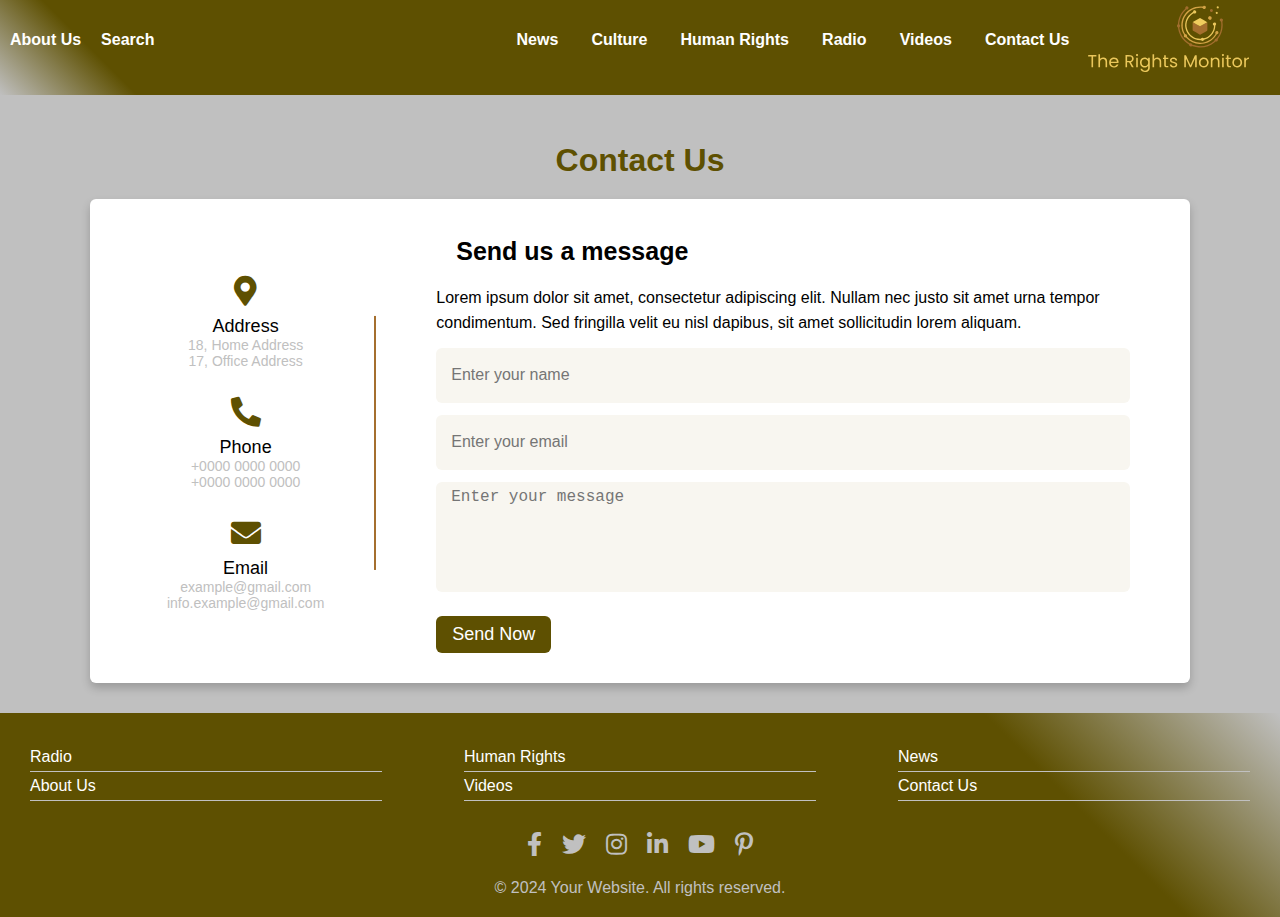
<file: contact_us.html>
<!DOCTYPE html>
<html lang="en">
<head>
    <meta charset="UTF-8">
    <meta name="viewport" content="width=device-width, initial-scale=1.0">
    <title>Contact Us</title>
    <link rel="stylesheet" href="https://cdnjs.cloudflare.com/ajax/libs/font-awesome/5.15.4/css/all.min.css">
    <link rel="stylesheet" href="styles.css">
</head>
<body>
  <header>
    <div class="mobile-header-flex-container">
      <span style="font-size:30px;cursor:pointer" class="openbtn item-left" onclick="openNav()">&#9776;</span>
      <a href="index.html" style="cursor:pointer" class="myNavLogo item-right"><img src="logo.svg" alt="Logo"></a>
    </div>
    <div id="myNav" class="overlay">
      <span href="javascript:void(0)" class="closebtn" onclick="closeNav()">&times;</span>
      <div class="overlay-content">
        <a href="about_us.html">About Us</a>
        <a href="news.html">News</a>
        <a href="culture.html">Culture</a>
        <a href="contact_us">Contact Us</a>
      </div>
    </div>
    <nav>
      <div class="left-links">
          <ul>
              <li><a href="about_us.html" id="about_us">About Us</a></li>
              <!-- <li><a href="#">Link 2</a></li> -->
              <li id="container">
                <a href="#" id="search-link">Search</a>
                <input type="text" id="search-input" placeholder="Type your search here" style="display: none;">
              </li>
          </ul>
      </div>
      <div class="right-links">
          <ul>
              <li><a href="news.html" id="news">News</a></li>
              <li><a href="culture.html" id="culture">Culture</a></li>
              <li><a href="human_rights.html" id="human_rights">Human Rights</a></li>
              <li><a href="radio.html" id="radio">Radio</a></li>
              <li><a href="videos.html" id="videos">Videos</a></li>
              <li><a href="contact_us.html" id="contact_us">Contact Us</a></li>
              <li class="logo"><a href="index.html" id="logo"><img src="logo.svg" alt="Logo"></a></li>
          </ul>
      </div>
    </nav>
  </header>

  <main class="main-body">

    <div class="main-content contact-main-content">
      <h1>Contact Us</h1>
      <div class="container">
        <div class="content">
          <div class="left-side">
            <div class="address details">
              <i class="fas fa-map-marker-alt"></i>
              <div class="topic">Address</div>
              <div class="text-one">18, Home Address</div>
              <div class="text-two">17, Office Address</div>
            </div>
            <div class="phone details">
              <i class="fas fa-phone-alt"></i>
              <div class="topic">Phone</div>
              <div class="text-one">+0000 0000 0000</div>
              <div class="text-two">+0000 0000 0000</div>
            </div>
            <div class="email details">
              <i class="fas fa-envelope"></i>
              <div class="topic">Email</div>
              <div class="text-one">example@gmail.com</div>
              <div class="text-two">info.example@gmail.com</div>
            </div>
          </div>
          <div class="right-side">
            <div class="topic-text">Send us a message</div>
            <p>Lorem ipsum dolor sit amet, consectetur adipiscing elit. Nullam nec justo sit amet urna tempor condimentum. Sed fringilla velit eu nisl dapibus, sit amet sollicitudin lorem aliquam.</p>
            <form action="#">
              <div class="input-box">
                <input type="text" placeholder="Enter your name" />
              </div>
              <div class="input-box">
                <input type="text" placeholder="Enter your email" />
              </div>
              <div class="input-box message-box">
                <textarea placeholder="Enter your message"></textarea>
              </div>
              <div class="button">
                <input type="button" value="Send Now" />
              </div>
            </form>
          </div>
        </div>
      </div>
    </div>
  </main>

  <footer class="footer">
    <div class="row-container">
      <div class="column">
        <ul>
          <li><a href="radio.html">Radio</a></li>
          <li><a href="about_us.html">About Us</a></li>
        </ul>
      </div>
      <div class="column">
        <ul>
          <li><a href="human_rights.html">Human Rights</a></li>
          <li><a href="videos.html">Videos</a></li>
        </ul>
      </div>
      <div class="column">
        <ul>
          <li><a href="news.html">News</a></li>
          <li><a href="contact_us.html">Contact Us</a></li>
        </ul>
      </div>
    </div>
    <div class="social-row">
      <a href="https://www.facebook.com/"><i class="fab fa-facebook-f"></i></a>
      <a href="https://twitter.com/?lang=en"><i class="fab fa-twitter"></i></a>
      <a href="https://www.instagram.com/"><i class="fab fa-instagram"></i></a>
      <a href="https://www.linkedin.com/"><i class="fab fa-linkedin-in"></i></a>
      <a href="https://www.youtube.com/"><i class="fab fa-youtube"></i></a>
      <a href="https://www.pinterest.com/"><i class="fab fa-pinterest-p"></i></a>
    </div>
    <p class="copyright">&copy; 2024 Your Website. All rights reserved.</p>
  </footer>

  <script src="scripts.js"></script>
  <script src="player.js"></script>
</body>
</html>
</file>
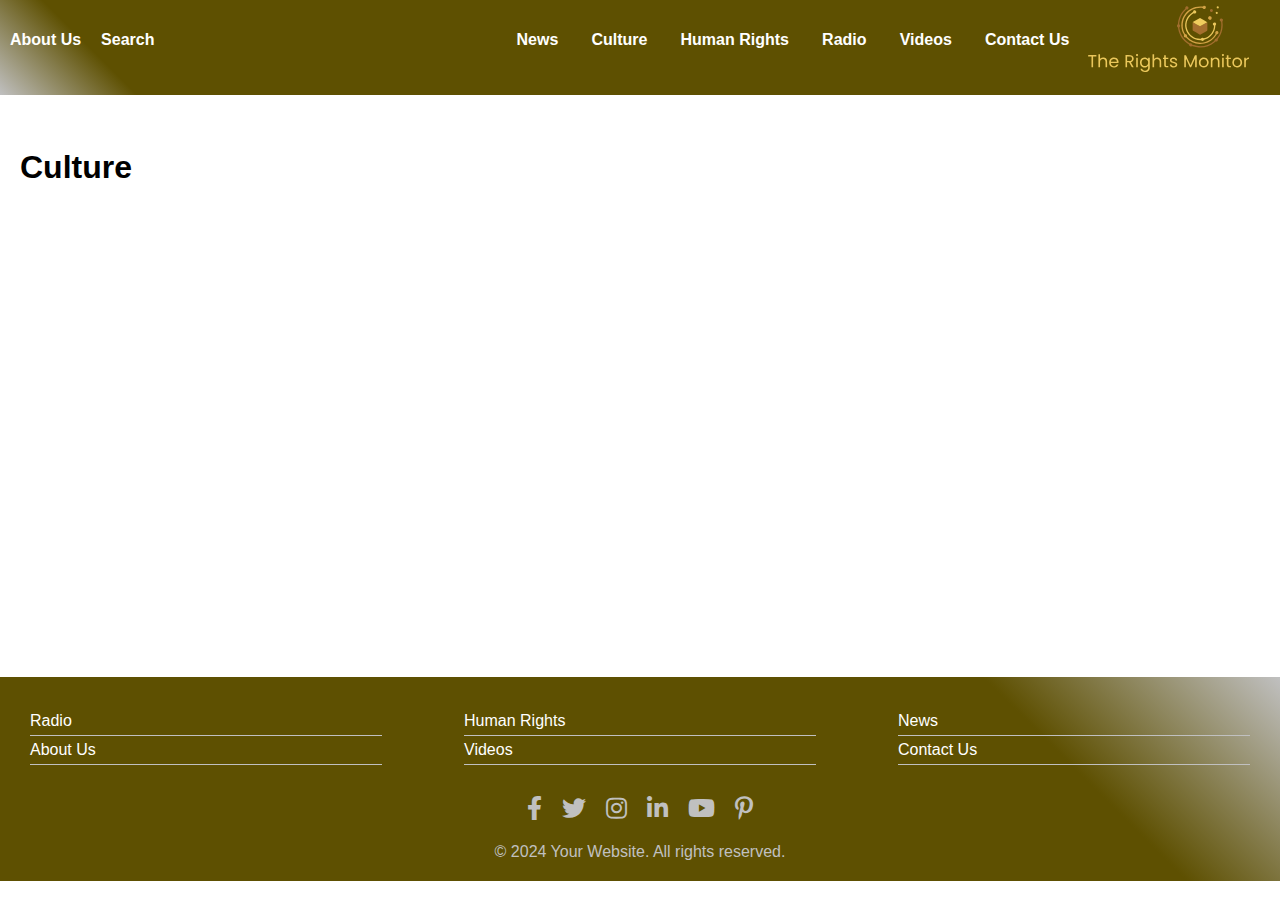
<file: culture.html>
<!DOCTYPE html>
<html lang="en">
<head>
    <meta charset="UTF-8">
    <meta name="viewport" content="width=device-width, initial-scale=1.0">
    <title>Culture</title>
    <link rel="stylesheet" href="https://cdnjs.cloudflare.com/ajax/libs/font-awesome/5.15.4/css/all.min.css">
    <link rel="stylesheet" href="styles.css">
</head>
<body>
  <header>
    <div class="mobile-header-flex-container">
      <span style="font-size:30px;cursor:pointer" class="openbtn item-left" onclick="openNav()">&#9776;</span>
      <a href="index.html" style="cursor:pointer" class="myNavLogo item-right"><img src="logo.svg" alt="Logo"></a>
    </div>
    <div id="myNav" class="overlay">
      <span href="javascript:void(0)" class="closebtn" onclick="closeNav()">&times;</span>
      <div class="overlay-content">
        <a href="about_us.html">About Us</a>
        <a href="news.html">News</a>
        <a href="culture.html">Culture</a>
        <a href="contact_us">Contact Us</a>
      </div>
    </div>
    <nav>
      <div class="left-links">
          <ul>
              <li><a href="about_us.html" id="about_us">About Us</a></li>
              <!-- <li><a href="#">Link 2</a></li> -->
              <li id="container">
                <a href="#" id="search-link">Search</a>
                <input type="text" id="search-input" placeholder="Type your search here" style="display: none;">
              </li>
          </ul>
      </div>
      <div class="right-links">
          <ul>
              <li><a href="news.html" id="news">News</a></li>
              <li><a href="culture.html" id="culture">Culture</a></li>
              <li><a href="human_rights.html" id="human_rights">Human Rights</a></li>
              <li><a href="radio.html" id="radio">Radio</a></li>
              <li><a href="videos.html" id="videos">Videos</a></li>
              <li><a href="contact_us.html" id="contact_us">Contact Us</a></li>
              <li class="logo"><a href="index.html" id="logo"><img src="logo.svg" alt="Logo"></a></li>
          </ul>
      </div>
    </nav>
  </header>

  <main class="main-body">

    <div class="main-content culture-main-content">
      <h1>Culture</h1>
    </div>
  </main>

  <footer class="footer">
    <div class="row-container">
      <div class="column">
        <ul>
          <li><a href="radio.html">Radio</a></li>
          <li><a href="about_us.html">About Us</a></li>
        </ul>
      </div>
      <div class="column">
        <ul>
          <li><a href="human_rights.html">Human Rights</a></li>
          <li><a href="videos.html">Videos</a></li>
        </ul>
      </div>
      <div class="column">
        <ul>
          <li><a href="news.html">News</a></li>
          <li><a href="contact_us.html">Contact Us</a></li>
        </ul>
      </div>
    </div>
    <div class="social-row">
      <a href="https://www.facebook.com/"><i class="fab fa-facebook-f"></i></a>
      <a href="https://twitter.com/?lang=en"><i class="fab fa-twitter"></i></a>
      <a href="https://www.instagram.com/"><i class="fab fa-instagram"></i></a>
      <a href="https://www.linkedin.com/"><i class="fab fa-linkedin-in"></i></a>
      <a href="https://www.youtube.com/"><i class="fab fa-youtube"></i></a>
      <a href="https://www.pinterest.com/"><i class="fab fa-pinterest-p"></i></a>
    </div>
    <p class="copyright">&copy; 2024 Your Website. All rights reserved.</p>
  </footer>

  <script src="scripts.js"></script>
  <script src="player.js"></script>
</body>
</html>
</file>
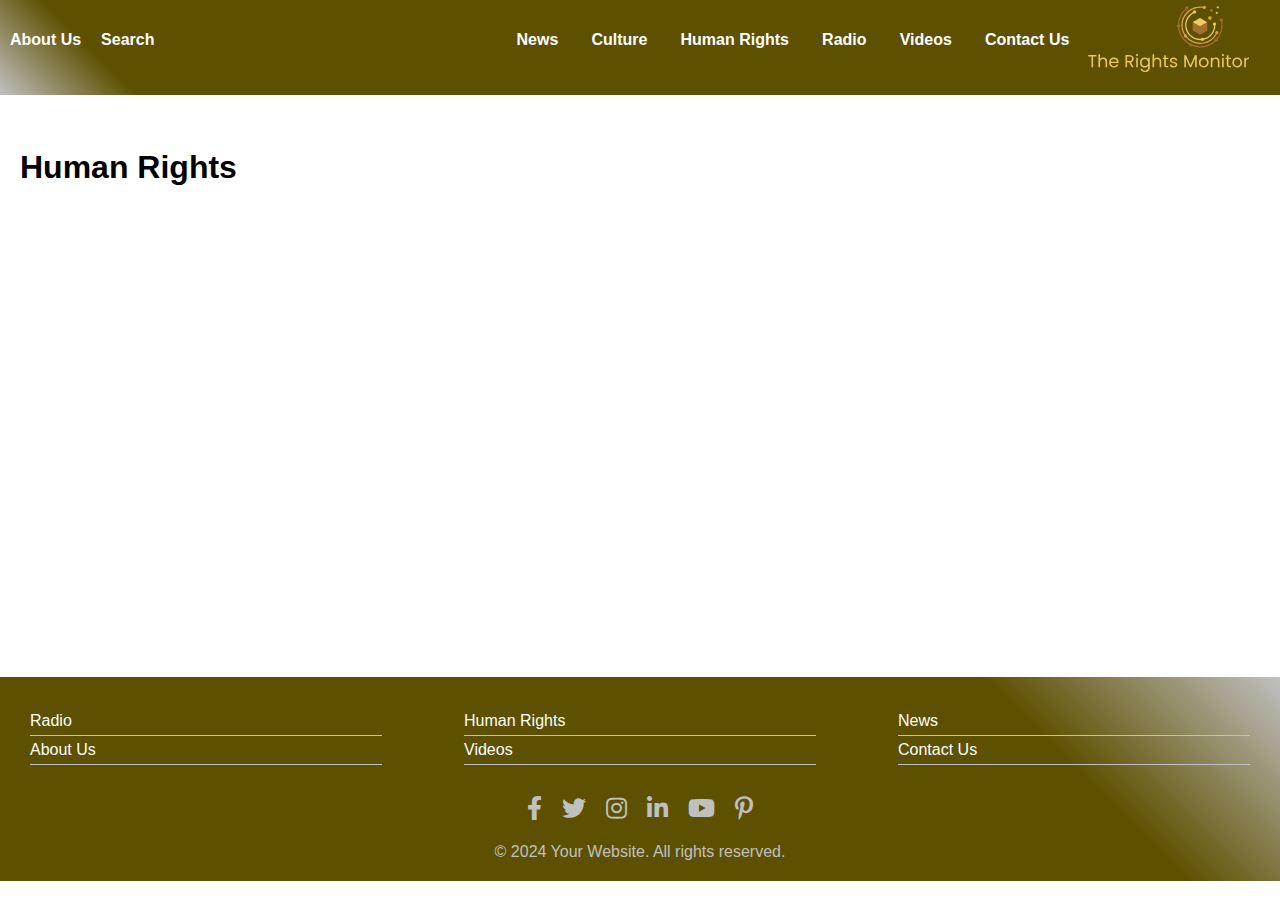
<file: human_rights.html>
<!DOCTYPE html>
<html lang="en">
<head>
    <meta charset="UTF-8">
    <meta name="viewport" content="width=device-width, initial-scale=1.0">
    <title>Human Rights</title>
    <link rel="stylesheet" href="https://cdnjs.cloudflare.com/ajax/libs/font-awesome/5.15.4/css/all.min.css">
    <link rel="stylesheet" href="styles.css">
</head>
<body>
  <header>
    <div class="mobile-header-flex-container">
      <span style="font-size:30px;cursor:pointer" class="openbtn item-left" onclick="openNav()">&#9776;</span>
      <a href="index.html" style="cursor:pointer" class="myNavLogo item-right"><img src="logo.svg" alt="Logo"></a>
    </div>
    <div id="myNav" class="overlay">
      <span href="javascript:void(0)" class="closebtn" onclick="closeNav()">&times;</span>
      <div class="overlay-content">
        <a href="about_us.html">About Us</a>
        <a href="news.html">News</a>
        <a href="culture.html">Culture</a>
        <a href="contact_us">Contact Us</a>
      </div>
    </div>
    <nav>
      <div class="left-links">
          <ul>
              <li><a href="about_us.html" id="about_us">About Us</a></li>
              <!-- <li><a href="#">Link 2</a></li> -->
              <li id="container">
                <a href="#" id="search-link">Search</a>
                <input type="text" id="search-input" placeholder="Type your search here" style="display: none;">
              </li>
          </ul>
      </div>
      <div class="right-links">
          <ul>
              <li><a href="news.html" id="news">News</a></li>
              <li><a href="culture.html" id="culture">Culture</a></li>
              <li><a href="human_rights.html" id="human_rights">Human Rights</a></li>
              <li><a href="radio.html" id="radio">Radio</a></li>
              <li><a href="videos.html" id="videos">Videos</a></li>
              <li><a href="contact_us.html" id="contact_us">Contact Us</a></li>
              <li class="logo"><a href="index.html" id="logo"><img src="logo.svg" alt="Logo"></a></li>
          </ul>
      </div>
    </nav>
  </header>

  <main class="main-body">

    <div class="main-content hr-main-content">
      <h1>Human Rights</h1>
    </div>
  </main>

  <footer class="footer">
    <div class="row-container">
      <div class="column">
        <ul>
          <li><a href="radio.html">Radio</a></li>
          <li><a href="about_us.html">About Us</a></li>
        </ul>
      </div>
      <div class="column">
        <ul>
          <li><a href="human_rights.html">Human Rights</a></li>
          <li><a href="videos.html">Videos</a></li>
        </ul>
      </div>
      <div class="column">
        <ul>
          <li><a href="news.html">News</a></li>
          <li><a href="contact_us.html">Contact Us</a></li>
        </ul>
      </div>
    </div>
    <div class="social-row">
      <a href="https://www.facebook.com/"><i class="fab fa-facebook-f"></i></a>
      <a href="https://twitter.com/?lang=en"><i class="fab fa-twitter"></i></a>
      <a href="https://www.instagram.com/"><i class="fab fa-instagram"></i></a>
      <a href="https://www.linkedin.com/"><i class="fab fa-linkedin-in"></i></a>
      <a href="https://www.youtube.com/"><i class="fab fa-youtube"></i></a>
      <a href="https://www.pinterest.com/"><i class="fab fa-pinterest-p"></i></a>
    </div>
    <p class="copyright">&copy; 2024 Your Website. All rights reserved.</p>
  </footer>

  <script src="scripts.js"></script>
  <script src="player.js"></script>
</body>
</html>
</file>
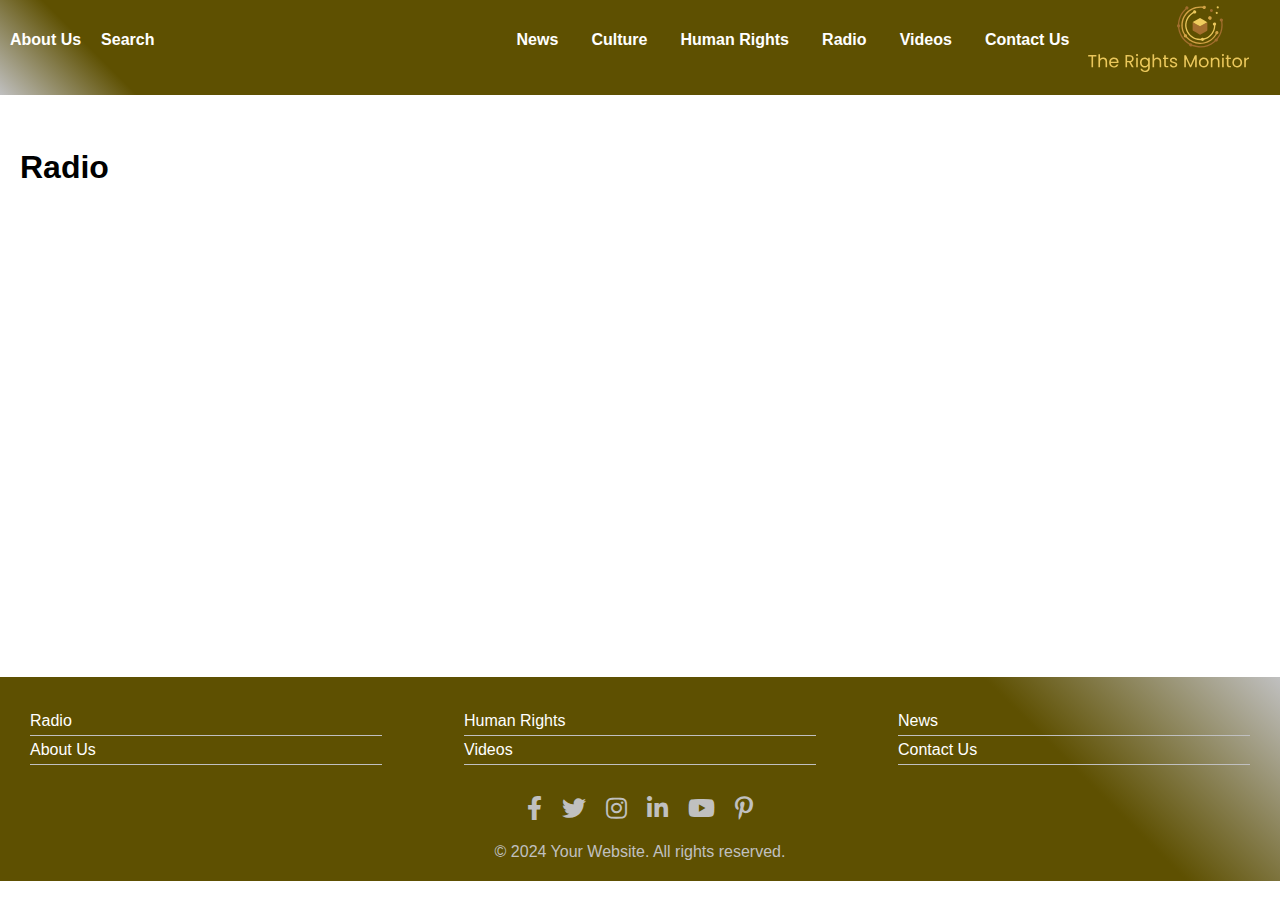
<file: radio.html>
<!DOCTYPE html>
<html lang="en">
<head>
    <meta charset="UTF-8">
    <meta name="viewport" content="width=device-width, initial-scale=1.0">
    <title>Radio</title>
    <link rel="stylesheet" href="https://cdnjs.cloudflare.com/ajax/libs/font-awesome/5.15.4/css/all.min.css">
    <link rel="stylesheet" href="styles.css">
</head>
<body>
  <header>
    <div class="mobile-header-flex-container">
      <span style="font-size:30px;cursor:pointer" class="openbtn item-left" onclick="openNav()">&#9776;</span>
      <a href="index.html" style="cursor:pointer" class="myNavLogo item-right"><img src="logo.svg" alt="Logo"></a>
    </div>
    <div id="myNav" class="overlay">
      <span href="javascript:void(0)" class="closebtn" onclick="closeNav()">&times;</span>
      <div class="overlay-content">
        <a href="about_us.html">About Us</a>
        <a href="news.html">News</a>
        <a href="culture.html">Culture</a>
        <a href="contact_us">Contact Us</a>
      </div>
    </div>
    <nav>
      <div class="left-links">
          <ul>
              <li><a href="about_us.html" id="about_us">About Us</a></li>
              <!-- <li><a href="#">Link 2</a></li> -->
              <li id="container">
                <a href="#" id="search-link">Search</a>
                <input type="text" id="search-input" placeholder="Type your search here" style="display: none;">
              </li>
          </ul>
      </div>
      <div class="right-links">
          <ul>
              <li><a href="news.html" id="news">News</a></li>
              <li><a href="culture.html" id="culture">Culture</a></li>
              <li><a href="human_rights.html" id="human_rights">Human Rights</a></li>
              <li><a href="radio.html" id="radio">Radio</a></li>
              <li><a href="videos.html" id="videos">Videos</a></li>
              <li><a href="contact_us.html" id="contact_us">Contact Us</a></li>
              <li class="logo"><a href="index.html" id="logo"><img src="logo.svg" alt="Logo"></a></li>
          </ul>
      </div>
    </nav>
  </header>

  <main class="main-body">

    <div class="main-content radio-main-content">
      <h1>Radio</h1>
    </div>
  </main>

  <footer class="footer">
    <div class="row-container">
      <div class="column">
        <ul>
          <li><a href="radio.html">Radio</a></li>
          <li><a href="about_us.html">About Us</a></li>
        </ul>
      </div>
      <div class="column">
        <ul>
          <li><a href="human_rights.html">Human Rights</a></li>
          <li><a href="videos.html">Videos</a></li>
        </ul>
      </div>
      <div class="column">
        <ul>
          <li><a href="news.html">News</a></li>
          <li><a href="contact_us.html">Contact Us</a></li>
        </ul>
      </div>
    </div>
    <div class="social-row">
      <a href="https://www.facebook.com/"><i class="fab fa-facebook-f"></i></a>
      <a href="https://twitter.com/?lang=en"><i class="fab fa-twitter"></i></a>
      <a href="https://www.instagram.com/"><i class="fab fa-instagram"></i></a>
      <a href="https://www.linkedin.com/"><i class="fab fa-linkedin-in"></i></a>
      <a href="https://www.youtube.com/"><i class="fab fa-youtube"></i></a>
      <a href="https://www.pinterest.com/"><i class="fab fa-pinterest-p"></i></a>
    </div>
    <p class="copyright">&copy; 2024 Your Website. All rights reserved.</p>
  </footer>

  <script src="scripts.js"></script>
  <script src="player.js"></script>
</body>
</html>
</file>
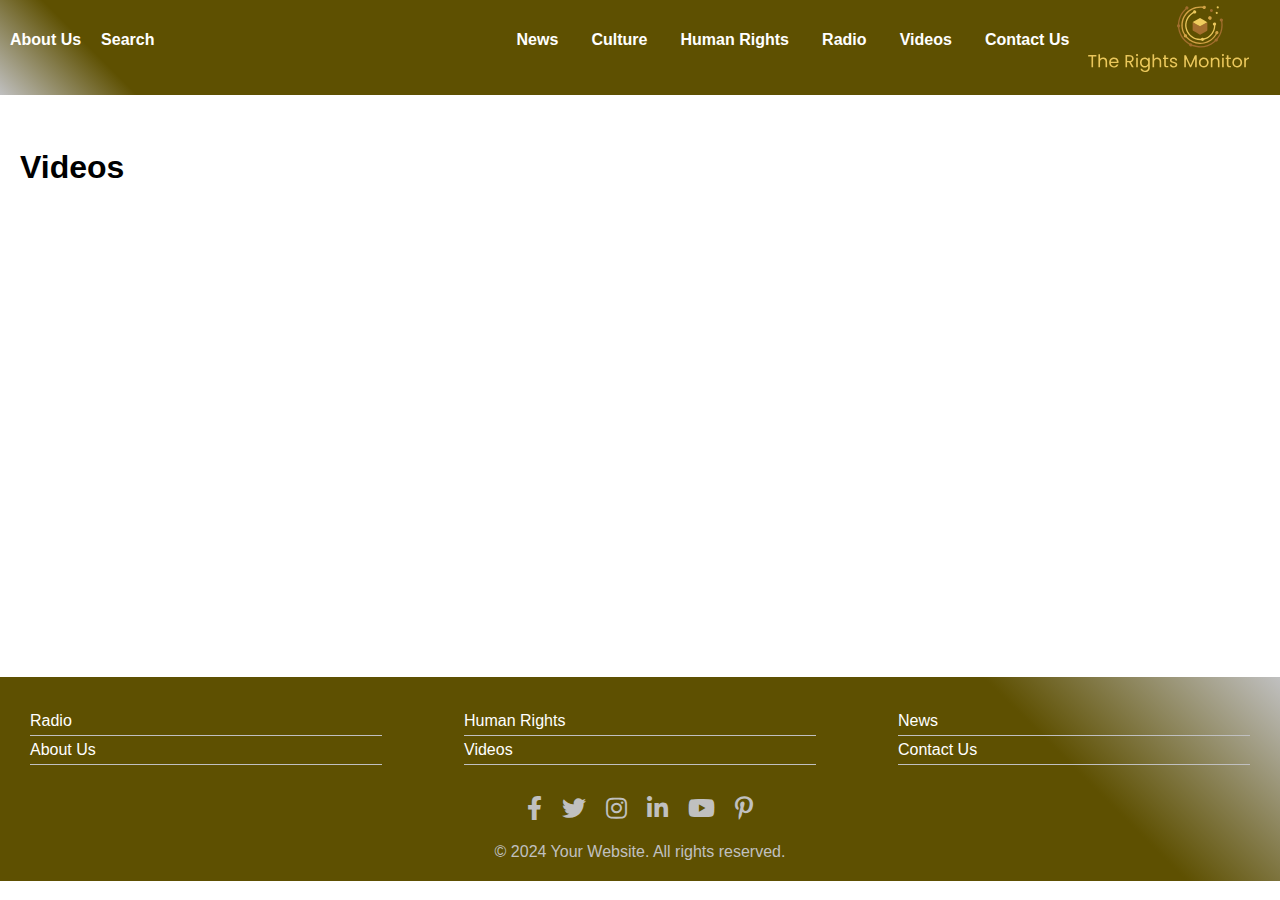
<file: videos.html>
<!DOCTYPE html>
<html lang="en">
<head>
    <meta charset="UTF-8">
    <meta name="viewport" content="width=device-width, initial-scale=1.0">
    <title>Videos</title>
    <link rel="stylesheet" href="https://cdnjs.cloudflare.com/ajax/libs/font-awesome/5.15.4/css/all.min.css">
    <link rel="stylesheet" href="styles.css">
</head>
<body>
  <header>
    <div class="mobile-header-flex-container">
      <span style="font-size:30px;cursor:pointer" class="openbtn item-left" onclick="openNav()">&#9776;</span>
      <a href="index.html" style="cursor:pointer" class="myNavLogo item-right"><img src="logo.svg" alt="Logo"></a>
    </div>
    <div id="myNav" class="overlay">
      <span href="javascript:void(0)" class="closebtn" onclick="closeNav()">&times;</span>
      <div class="overlay-content">
        <a href="about_us.html">About Us</a>
        <a href="news.html">News</a>
        <a href="culture.html">Culture</a>
        <a href="contact_us">Contact Us</a>
      </div>
    </div>
    <nav>
      <div class="left-links">
          <ul>
              <li><a href="about_us.html" id="about_us">About Us</a></li>
              <!-- <li><a href="#">Link 2</a></li> -->
              <li id="container">
                <a href="#" id="search-link">Search</a>
                <input type="text" id="search-input" placeholder="Type your search here" style="display: none;">
              </li>
          </ul>
      </div>
      <div class="right-links">
          <ul>
              <li><a href="news.html" id="news">News</a></li>
              <li><a href="culture.html" id="culture">Culture</a></li>
              <li><a href="human_rights.html" id="human_rights">Human Rights</a></li>
              <li><a href="radio.html" id="radio">Radio</a></li>
              <li><a href="videos.html" id="videos">Videos</a></li>
              <li><a href="contact_us.html" id="contact_us">Contact Us</a></li>
              <li class="logo"><a href="index.html" id="logo"><img src="logo.svg" alt="Logo"></a></li>
          </ul>
      </div>
    </nav>
  </header>

  <main class="main-body">

    <div class="main-content videos-main-content">
      <h1>Videos</h1>
    </div>
  </main>

  <footer class="footer">
    <div class="row-container">
      <div class="column">
        <ul>
          <li><a href="radio.html">Radio</a></li>
          <li><a href="about_us.html">About Us</a></li>
        </ul>
      </div>
      <div class="column">
        <ul>
          <li><a href="human_rights.html">Human Rights</a></li>
          <li><a href="videos.html">Videos</a></li>
        </ul>
      </div>
      <div class="column">
        <ul>
          <li><a href="news.html">News</a></li>
          <li><a href="contact_us.html">Contact Us</a></li>
        </ul>
      </div>
    </div>
    <div class="social-row">
      <a href="https://www.facebook.com/"><i class="fab fa-facebook-f"></i></a>
      <a href="https://twitter.com/?lang=en"><i class="fab fa-twitter"></i></a>
      <a href="https://www.instagram.com/"><i class="fab fa-instagram"></i></a>
      <a href="https://www.linkedin.com/"><i class="fab fa-linkedin-in"></i></a>
      <a href="https://www.youtube.com/"><i class="fab fa-youtube"></i></a>
      <a href="https://www.pinterest.com/"><i class="fab fa-pinterest-p"></i></a>
    </div>
    <p class="copyright">&copy; 2024 Your Website. All rights reserved.</p>
  </footer>

  <script src="scripts.js"></script>
  <script src="player.js"></script>
</body>
</html>
</file>
<file: styles.css>
/* Define colors as variables */
:root {
    --silver-color: #c0c0c0;
    --gold-color: #5e5001; /* --gold-color: #5e5001; */
    --hover-color: #ECC85B;
    --hover-color2: #A56F2F;
}

/* Reset some default styles */
* {
    margin: 0;
    padding: 0;
    box-sizing: border-box;
}

body {
    font-family: Arial, sans-serif;
    /* direction: rtl;  */
}

/* Header */
header {
    position: fixed;
    top: 0;
    width: 100%;
    background: linear-gradient(225deg, var(--gold-color) 90%, var(--silver-color));
    color: #ffffff;
    padding: 5px 20px 20px 10px;
    z-index: 1000;
}

svg {
  /* fill: #333; Change fill color */
  width: 100px; /* Set width */
  height: 100px; /* Set height */
}

/* Using classes or IDs */
#logo {
  /* fill: #333; */
  width: 100px;
  max-width: 100%;
  height: auto;
  font-weight: bold;
}


#myNav {
    display: none;
}
.mobile-header-flex-container {
    display: none;
}

header nav {
    display: flex;
    justify-content: space-between;
    align-items: center;
    width: 100%;
}

.mobile-menu {
    display: none; /* Show on mobile */
}

/* Style links */
header nav ul li a {
    color: #ffffff; /* Set text color to white */
    text-decoration: none; /* Remove underline */
    position: relative; /* Position relative for pseudo-element */
    border: none; /* Remove any border */
    outline: none; /* Remove outline */
    transition: color 0.3s ease; /* Smooth transition for color change */
    font-weight: bold;
}

/* Add bottom border */
header nav ul li a::after {
    content: ''; /* Create pseudo-element */
    position: absolute;
    left: 0;
    bottom: -5px; /* Adjust position to create underline effect */
    width: 0; /* Initially no width */
    height: 2px; /* Set height of bottom border */
    background-color: var(--hover-color); /* Color of bottom border */
    transition: width 0.3s ease; /* Smooth transition for underline effect */
}

header nav ul li a:hover {
    color: var(--hover-color);
}

header nav ul li a:hover::after {
    width: 100%;
}

header nav ul li a.active {
    color: var(--hover-color);
}

.left-links ul,
.right-links ul {
    list-style-type: none;
    margin: 0;
    padding: 0;
    display: flex;
    align-items: center; /* Align items vertically */
}

.left-links ul li,
.right-links ul li {
    margin: 0 10px;
    flex-grow: 1; /* Let items grow to fill available space */
    text-align: center;
}

.right-links ul li:last-child {
  margin-left: 1px;
  display: inline-block;
  width:  150px;
  height: 70px;
  max-height: 50%;
  font-weight: bold;
}

/* .right-links ul li:last-child:hover {
  outline: 2px solid blue;
} */

.right-links {
    width: 60%; /* Set the width of the right-links container */
}

.left-links ul li:first-child,
.right-links ul li:first-child {
    margin-left: 0;
}

.right-links .logo {
    font-weight: bold;
    font-size: 1.2em;
}

header #container {
    position: relative;
    display: inline-block;
    box-sizing: border-box;
}

header #search-input {
    width: 200px;
    padding: 5px;
    border: 2px solid var(--silver-color);
    border: none; /* Remove border */
    outline: none; 
    border-radius: 5px;
    font-size: 16px;
    transition: width 0.3s ease;
    background-color: #c5a907bb;
    color: #ffffff;
    font-weight: 400;
}

/* Styles for placeholder text */
header #search-input::placeholder {
    color: #f0e9cc; /* Placeholder text color */
    font-style: italic; /* Placeholder text style */
}
  
  /* Styles for placeholder text in Firefox */
header #search-input:-moz-placeholder {
    color: rgb(240, 233, 204); /* Placeholder text color */
    font-style: italic; /* Placeholder text style */
}
  
  /* Styles for placeholder text in Internet Explorer 10+ */
header #search-input::-ms-input-placeholder {
    color: rgb(240, 233, 204); /* Placeholder text color */
    font-style: italic; /* Placeholder text style */
}
  
header #search-link {
    display: inline-block;
    text-decoration: none;
    cursor: pointer;
}

.main-body {
    width: 100%;
    height: 100%;
    display: flex;
    /* overflow-x: hidden; */
    flex-direction: row;
    overflow: hidden;
    position: relative;
    background-color: var(--gold-color);
}


/* Sidebar */
.sidebar {
    position: relative;
    top: 92px; /* Height of the header */
    left: 0;
    width: 30%;
    height: inherit;
    background: linear-gradient(45deg, var(--gold-color) 30%, var(--silver-color));
    color: #f0efef;
    padding: 0 5px 40px 5px;
}


.player {
    /* height: 60vh; */
    display: flex;
    align-items: center;
    flex-direction: column;
    justify-content: center;
    position: relative;
    margin-top: 0;
  }
  
  .details {
    display: flex;
    align-items: center;
    flex-direction: column;
    justify-content: center;
    width: 100%;
    text-align: center;
  }
  
  .track-art {
    margin: 2px;
    height: 200px;
    width: 100%;
    background-image: url("https://images.pexels.com/photos/262034/pexels-photo-262034.jpeg?auto=compress&cs=tinysrgb&dpr=3&h=750&w=1260");
    background-size: cover;
    border-radius: 1%;
  }
  
  .now-playing {
    font-size: 1rem;
  }
  
  .track-name {
    font-size: 1.3rem;
    width: 95%;
    padding: 10px 10px 0 10px;
  }
  
  .track-artist {
    font-size: 1rem;
    padding: 10px;
  }
  
  .buttons {
    display: flex;
    flex-direction: row;
    align-items: center;
  }
  
  .playpause-track, .prev-track, .next-track {
    padding: 10px 25px;
    opacity: 0.8;
  
    /* Smoothly transition the opacity */
    transition: opacity .2s;
  }
  
  .playpause-track:hover, .prev-track:hover, .next-track:hover {
    opacity: 1.0;
  }
  
  .slider_container {
    width: 75%;
    max-width: 400px;
    display: flex;
    justify-content: center;
    align-items: center;
  }
  
  /* Modify the appearance of the slider */
  .seek_slider, .volume_slider {
    -webkit-appearance: none;
    -moz-appearance: none;
    appearance: none;
    height: 5px;
    background: black;
    opacity: 0.7;
    -webkit-transition: .2s;
    transition: opacity .2s;
  }
  
  /* Modify the appearance of the slider thumb */
  .seek_slider::-webkit-slider-thumb, .volume_slider::-webkit-slider-thumb {
    -webkit-appearance: none;
    -moz-appearance: none;
    appearance: none;
    width: 15px;
    height: 15px;
    background: white;
    cursor: pointer;
    border-radius: 50%;
  }
  
  .seek_slider:hover, .volume_slider:hover {
    opacity: 1.0;
  }
  
  .seek_slider {
    width: 60%;
  }
  
  .volume_slider {
    width: 30%;
  }
  
  .current-time, .total-duration {
    padding: 10px;
  }
  
  i.fa-volume-down, i.fa-volume-up {
    padding: 10px;
  }
  
  i.fa-play-circle, i.fa-pause-circle, i.fa-step-forward, i.fa-step-backward {
    cursor: pointer;
  }

  .sidebar .social-icons-container {
    display: flex;
    justify-content: space-between;
    align-items: center;
    margin-top: 10px;
    padding: 30px;
    width: 100%; /* Replace with your desired width */
  }
  
  .sidebar .social-icon {
    font-size: 22px; /* Adjust font size if needed */
    margin: 0 5px; /* Adjust margin if needed */
    color: var(--silver-color); /* Change color if needed */
  }
  
  .sidebar .social-icon:hover {
    color: var(--hover-color); /* Change hover color if needed */
  }

  .sidebar-section {
    margin: 10px 0;
    padding: 10px;
  }

  .sidebar-section .header-title {
    text-align: left;
    padding: 15px 0;
    font-size: 1.7rem;
    color: var(--hover-color);
    cursor: pointer;
  }

  .sidebar-section .header-title:hover {
      color: #ffffff;
  }
  
  .sidebar-section .row {
    display: flex;
    align-items: center;
    padding-bottom: 20px;
  }

  .sidebar-section .row p {
      font-size: 0.9rem;
  }
  
  .sidebar-section .column {
    flex: 1;
    padding: 0 10px;
  }
  
  .sidebar-section .sample-paragraph {
    text-align: left;
    /* Add styles for sample paragraph */
  }
  
  .sidebar-section .time-paragraph {
    text-align: left;
    padding-top: 10px;
    /* Add styles for time paragraph */
  }
  
  .sidebar-section .column img {
    display: block;
    width: 100%;
    /* Add styles for image */
  }
  
  /* Add hover styles for row */
  .sidebar-section .row:hover {
    cursor: pointer;
    /* Add styles for hover effect */
  }
  
  .sidebar-section .row:hover .sample-paragraph {
    color: var(--hover-color); /* Change color on hover */
  }

  .sidebar-section .time-paragraph {
    color: var(--silver-color); /* Change color on hover */
  }


/* Main Content */
.main-content {
    margin-top: 92px;
    display: flex;
    flex-direction: column;
    width: 70%;
    overflow-y: auto;
    position: relative;
    background-color: #ffffff;
    text-align: left;
}

.culture-main-content, .hr-main-content, .radio-main-content, .videos-main-content {
    width: 100%;
    padding: 40px 20px;
    line-height: 1.9rem;
    height: 65vh;
}

.about-main-content {
    padding: 40px 20px;
    line-height: 1.9rem;
}

.about-main-content h1, .culture-main-content h1, .hr-main-content h1, .radio-main-content h1, .videos-main-content h1 {
    padding: 20px 0;
}
.about-main-content h2 {
    padding: 20px 0;
}

.contact-main-content {
    /* min-height: 100vh; */
    width: 100%;
    background-color: var(--silver-color);
    display: flex;
    align-items: center;
    justify-content: center;
    padding: 30px 0;
}

.news-main-content {
    padding: 30px;
    width: 100%;
    text-align: left;
    background-color: #f5f3f3;
}

.news-main-content .row-container {
    padding: 10px 0 30px 0;
    display: flex;
    justify-content: space-between;
    align-items:flex-start;
}

.news-main-content .header-title {
    cursor: pointer;
    position: relative;
    display: inline-block;
    padding-bottom: 20px;
}

.news-main-content .header-title:hover {
    color: var(--hover-color2);
}

.news-main-content .column {
    width: 50%;
}

.news-main-content .column.img:hover h3{
    color: var(--hover-color2);
}

.news-main-content .column.text {
    padding: 0 20px;
}

.news-main-content .row {
    border-bottom: 1px solid var(--silver-color);
    padding: 15px 0;
    line-height: 1.8rem;
}

.news-main-content .row:last-child {
    border-bottom: none;
}

.news-main-content .row a {
    text-decoration: none;
    color: #333;
    display: block;
    padding: 10px 0;
}

.news-main-content .row a:hover {
    color: var(--hover-color2);
}

.news-main-content .column img {
    max-width: 100%;
    height: auto;
    padding-bottom: 10px;
}

.news-main-content .column h3 {
    padding-bottom: 10px;
}

.news-main-content .column h3:hover {
    color: var(--hover-color2);
}

.news-main-content .column a {
    color: #333;
    line-height: 1.5rem;
    text-decoration: none;
}

.news-main-content .row-container2 {
    display: flex;
    flex-wrap: wrap;
}

.news-main-content .row-container2 .column {
    width: calc(20% - 20px); /* 20% width for each column with a margin */
    margin: 10px;
}

.news-main-content .row-container2 .column a {
    text-decoration: none;
    color: inherit; /* Inherit the color of parent */
    display: block; /* Make link cover entire column */
    text-align: center; /* Center align link content */
}

.news-main-content .row-container2 .column a:hover {
    color: var(--hover-color2);
}

.news-main-content .row-container2 .column img {
    max-width: 100%;
    height: auto;
    display: block; /* Ensure image doesn't overflow column */
    margin: 0 auto; /* Center image horizontally */
}

.news-main-content .row-container2 .column p {
    margin: 10px 0;
}

.contact-main-content h1 {
    color: var(--gold-color);
    padding: 20px 0;
}

.contact-main-content .container {
    max-width: 1100px;
    width: 100%;
    background: #fff;
    border-radius: 6px;
    padding: 20px 60px 30px 40px;
    box-shadow: 0 5px 10px rgba(0, 0, 0, 0.2);
  }
  .contact-main-content .container .content {
    display: flex;
    align-items: center;
    justify-content: space-between;
  }
  .contact-main-content .container .content .left-side {
    width: 25%;
    height: 100%;
    display: flex;
    flex-direction: column;
    align-items: center;
    justify-content: center;
    margin-top: 15px;
    position: relative;
  }
  .contact-main-content .content .left-side::before {
    content: "";
    position: absolute;
    height: 70%;
    width: 2px;
    right: -15px;
    top: 50%;
    transform: translateY(-50%);
    background: var(--hover-color2);
  }
  .contact-main-content .content .left-side .details {
    margin: 14px;
    text-align: center;
  }
  .contact-main-content .content .left-side .details i {
    font-size: 30px;
    color: var(--gold-color);
    margin-bottom: 10px;
  }
  .contact-main-content .content .left-side .details .topic {
    font-size: 18px;
    font-weight: 500;
  }
  .contact-main-content .content .left-side .details .text-one,
  .contact-main-content .content .left-side .details .text-two {
    font-size: 14px;
    color: var(--silver-color);
  }
  
  .contact-main-content .container .content .right-side {
    width: 75%;
    margin-left: 75px;
    text-align: left;
    line-height: 1.6rem;
  }
  .contact-main-content .content .right-side .topic-text {
    font-size: 25px;
    font-weight: 600;
    padding: 20px;
    /* color: ; */
  }
  .contact-main-content .right-side .input-box {
    height: 55px;
    width: 100%;
    margin: 12px 0;
  }
  .contact-main-content .right-side .input-box input,
  .contact-main-content .right-side .input-box textarea {
    height: 100%;
    width: 100%;
    border: none;
    outline: none;
    font-size: 16px;
    background: #f8f6f0;
    border-radius: 6px;
    padding: 0 15px;
    resize: none;
    text-align: left;
  }
  .contact-main-content .right-side .message-box {
    min-height: 110px;
  }
  .contact-main-content .right-side .input-box textarea {
    padding-top: 6px;
  }
  .contact-main-content .right-side .button {
    display: inline-block;
    margin-top: 12px;
  }
  .contact-main-content .right-side .button input[type="button"] {
    color: #fff;
    font-size: 18px;
    outline: none;
    border: none;
    padding: 8px 16px;
    border-radius: 6px;
    background: var(--gold-color);
    cursor: pointer;
    transition: all 0.3s ease;
  }
  .contact-main-content .button input[type="button"]:hover {
    background: var(--hover-color2);
  }

.main-content .top-row.row-link {
    display: flex;
    align-items: flex-start;
    justify-content: space-between;
    text-decoration: none;
    color: inherit;

  }
  .main-content .top-row.row-link:hover h2 {
    color: var(--hover-color2);
  }
  .main-content .top-row .column {
    flex: 1;
    padding: 10px 20px;
    line-height: 1.9rem;
    width: 50%
  }
  .main-content .top-row .column-img {
      width: 50%;
      display: block;
      overflow: hidden;
      position: relative;
  }
  .main-content .top-row .column:last-child img {
    width: 100%; /* Make the image fill the entire width of its parent box */
    height: auto; /* Maintain aspect ratio */
    display: block;
  }
  .main-content .top-row .column:first-child {
    text-align: left;
  }
  .main-content .top-row .column p {
    text-align: left;
    padding-top: 10px;
  }


.main-content .row-two {
    display: flex;
    justify-content: space-between;
    padding: 50px 0 10px 0;
    flex-wrap: wrap;
}

.main-content .row-two .column {
    flex: 1;
    margin: 0 20px; /* Adjust margins as needed */
    min-width: 28%;
    max-width: 28%;
    padding-bottom: 30px;
}

.main-content .row-two .column a {
    text-decoration: none;
    color: inherit; /* Inherit color from parent */
    display: block;
    text-align: left;
}

.main-content .row-two .column img {
    max-width: 100%; /* Make the image responsive and not overflow the column */
    height: auto;
    display: block;
    margin: 0 auto; /* Center the image horizontally */
}

.main-content .row-two .column p {
    color: #333; /* Default color */
    transition: color 0.3s ease; /* Smooth color transition */
    text-align: left;
    padding: 10px;
    line-height: 1.5rem;
}

.main-content .row-two .column:hover p {
    color: var(--hover-color2); /* Change color on hover */
}


.main-content .row-three {
    padding: 30px;
    width: 100%;
    text-align: left;
    background-color: #f5f3f3;
}

.main-content .row-three .row-container {
    padding-top: 10px;
    display: flex;
    justify-content: space-between;
    align-items:flex-start;
}

.main-content .row-three .header-title {
    cursor: pointer;
    position: relative;
    display: inline-block;
    padding-bottom: 20px;
}

.main-content .row-three .header-title:hover {
    color: var(--hover-color2);
}

.main-content .row-three .column {
    width: 50%;
}

.main-content .row-three .column.img:hover h3{
    color: var(--hover-color2);
}

.main-content .row-three .column.text {
    padding: 0 20px;
}

.main-content .row-three .row {
    border-bottom: 1px solid var(--silver-color);
    padding: 15px 0;
    line-height: 1.8rem;
}

.main-content .row-three .row:last-child {
    border-bottom: none;
}

.main-content .row-three .row a {
    text-decoration: none;
    color: #333;
    display: block;
    padding: 10px 0;
}

.main-content .row-three .row a:hover {
    color: var(--hover-color2);
}

.main-content .row-three .column img {
    max-width: 100%;
    height: auto;
    padding-bottom: 10px;
}

.main-content .row-three .column h3 {
    padding-bottom: 10px;
}

.main-content .row-three .column h3:hover {
    color: var(--hover-color2);
}

.main-content .row-three .column a {
    color: #333;
    line-height: 1.5rem;
    text-decoration: none;
}


/* Footer */
/* footer {
    background: linear-gradient(to right, var(--silver-color), var(--gold-color));
    color: #fff;
    padding: 20px 0;
    text-align: center;
} */

.footer {
    padding: 20px;
    background: linear-gradient(45deg, var(--gold-color) 80%, var(--silver-color));
    width: 100%; /* Ensure the footer occupies 100% width */
}


.footer .row-container {
    display: flex;
    flex-wrap: wrap;
    justify-content: space-between;
    width: 100%; /* Ensure the content inside the footer spans 100% width */
}

.footer .column {
    width: 30%; /* Adjust column width as needed */
    text-align: center;
    padding: 10px;
    box-sizing: border-box; /* Include padding in the width calculation */
}

.footer .column h2 {
    margin-bottom: 10px;
}

.footer .column ul {
    list-style: none;
    padding: 0;
}

.footer .column li {
    border-bottom: 1px solid var(--silver-color);
    padding: 5px 0;
    text-align: left;
}

.footer .column li a {
    text-decoration: none;
    color: #ffffff;
}

.footer .column li a:hover {
    color: var(--hover-color);
}

.footer .social-row {
    display: flex;
    justify-content: center;
    margin: 20px 0;
}

.footer .social-row a {
    font-size: 24px;
    color: var(--silver-color);
    margin: 0 10px;
}

.footer .social-row a:hover {
    color: var(--hover-color);
}

.footer .copyright {
    text-align: center;
    color: var(--silver-color);
    margin-top: 20px;
}


/* Responsive Layout */
@media screen and (max-width: 992px) {
    /* Styles for small desktop screens */
    .sidebar-section .header-title {
        font-size: 1.6rem;
    }
      
    .sidebar-section .row {
        flex-direction: column-reverse;
        align-items: flex-start;
    }

    .sidebar-section .left {
        padding-top: 10px;
    }


    .main-content .top-row.row-link {
        display: flex;
        flex-direction: column;
      }

      .main-content .top-row .column {
        flex: 1;
        width: 100%;
      }
      .main-content .top-row .column-img {
          flex: 1;
          width: 100%;
      }
      .main-content .top-row .column:first-child {
        order: 2;
      }


      .main-content .row-two {
        justify-content: space-around;
        padding: 20px 0 5px 0;
    }
    
    .main-content .row-two .column {
        flex: 1;
        margin: 0 10px; /* Adjust margins as needed */
        padding-bottom: 30px;
    }

    .contact-main-content .container {
        width: 90%;
        padding: 30px 40px 40px 35px;
      }
      .contact-main-content .container .content .right-side {
        width: 75%;
        margin-left: 55px;
      }
}

/* Responsive Layout */
@media screen and (max-width: 768px) {
    /* Mobile menu button */

    #myNav {
        display: none;
    }

    .mobile-header-flex-container {
        display: flex;
        justify-content: space-between;
        align-items: center;
    }

    .mobile-header-flex-container .openbtn {
        display: block;
    }

    .mobile-header-flex-container .myNavLogo {
        /* font-size: 1.4rem !important; */
        display: flex;
        align-items: center;
        color: #ffffff;
        text-decoration: none;
        width: 150px;
    }


    header .overlay {
        height: 100%;
        width: 100%;
        display: none;
        position: fixed;
        z-index: 1;
        top: 0;
        left: 0;
        background-color: rgb(63, 61, 51);
        background-color: rgba(63, 61, 51, 0.9);
        
    }
      
    header .overlay-content {
        position: relative;
        top: 25%;
        width: 100%;
        text-align: center;
        margin-top: 30px;
    }
      
    header .overlay a {
        padding: 8px;
        text-decoration: none;
        font-size: 36px;
        color: #a08801;
        display: block;
        transition: 0.3s;
    }
      
    header .overlay a:hover, .overlay a:focus {
        color: #ffffff;
    }
      
    header .overlay .closebtn {
        position: absolute;
        top: 20px;
        right: 45px;
        font-size: 60px;
        color: #a08801
    }
      
    
    header nav {
        display: none;
    }

    /* Show mobile navigation when mobile menu button is checked */
    .mobile-menu:checked ~ nav ul {
        display: flex;
        flex-direction: column;
        align-items: center;
        width: 100%;
        position: absolute;
        top: 100%; /* Position below header */
        background-color: var(--silver-color); /* Background color for mobile menu */
        padding: 10px 0;
    }

    /* Style mobile navigation links */
    .mobile-menu:checked ~ nav ul li {
        margin: 10px 0;
    }

    .sidebar {
        display: none;
    }

    .main-content p {
        margin-left: 0;
    }


    .main-content {
        margin-left: 0;
        margin-top: 62px;
        display: flex;
        width: 100%;
    }
      .main-content .top-row .column {
        width: 100%
      }
      .main-content .top-row .column-img {
          width: 100%;
      }

      .contact-main-content .container {
        margin: 40px 0;
        height: 100%;
      }
      .contact-main-content .container .content {
        flex-direction: column-reverse;
      }
      .contact-main-content .container .content .left-side {
        width: 100%;
        flex-direction: row;
        margin-top: 40px;
        justify-content: center;
        flex-wrap: wrap;
      }
      .contact-main-content .container .content .left-side::before {
        display: none;
      }
      .contact-main-content .container .content .right-side {
        width: 100%;
        margin-left: 0;
      }
}
</file>
